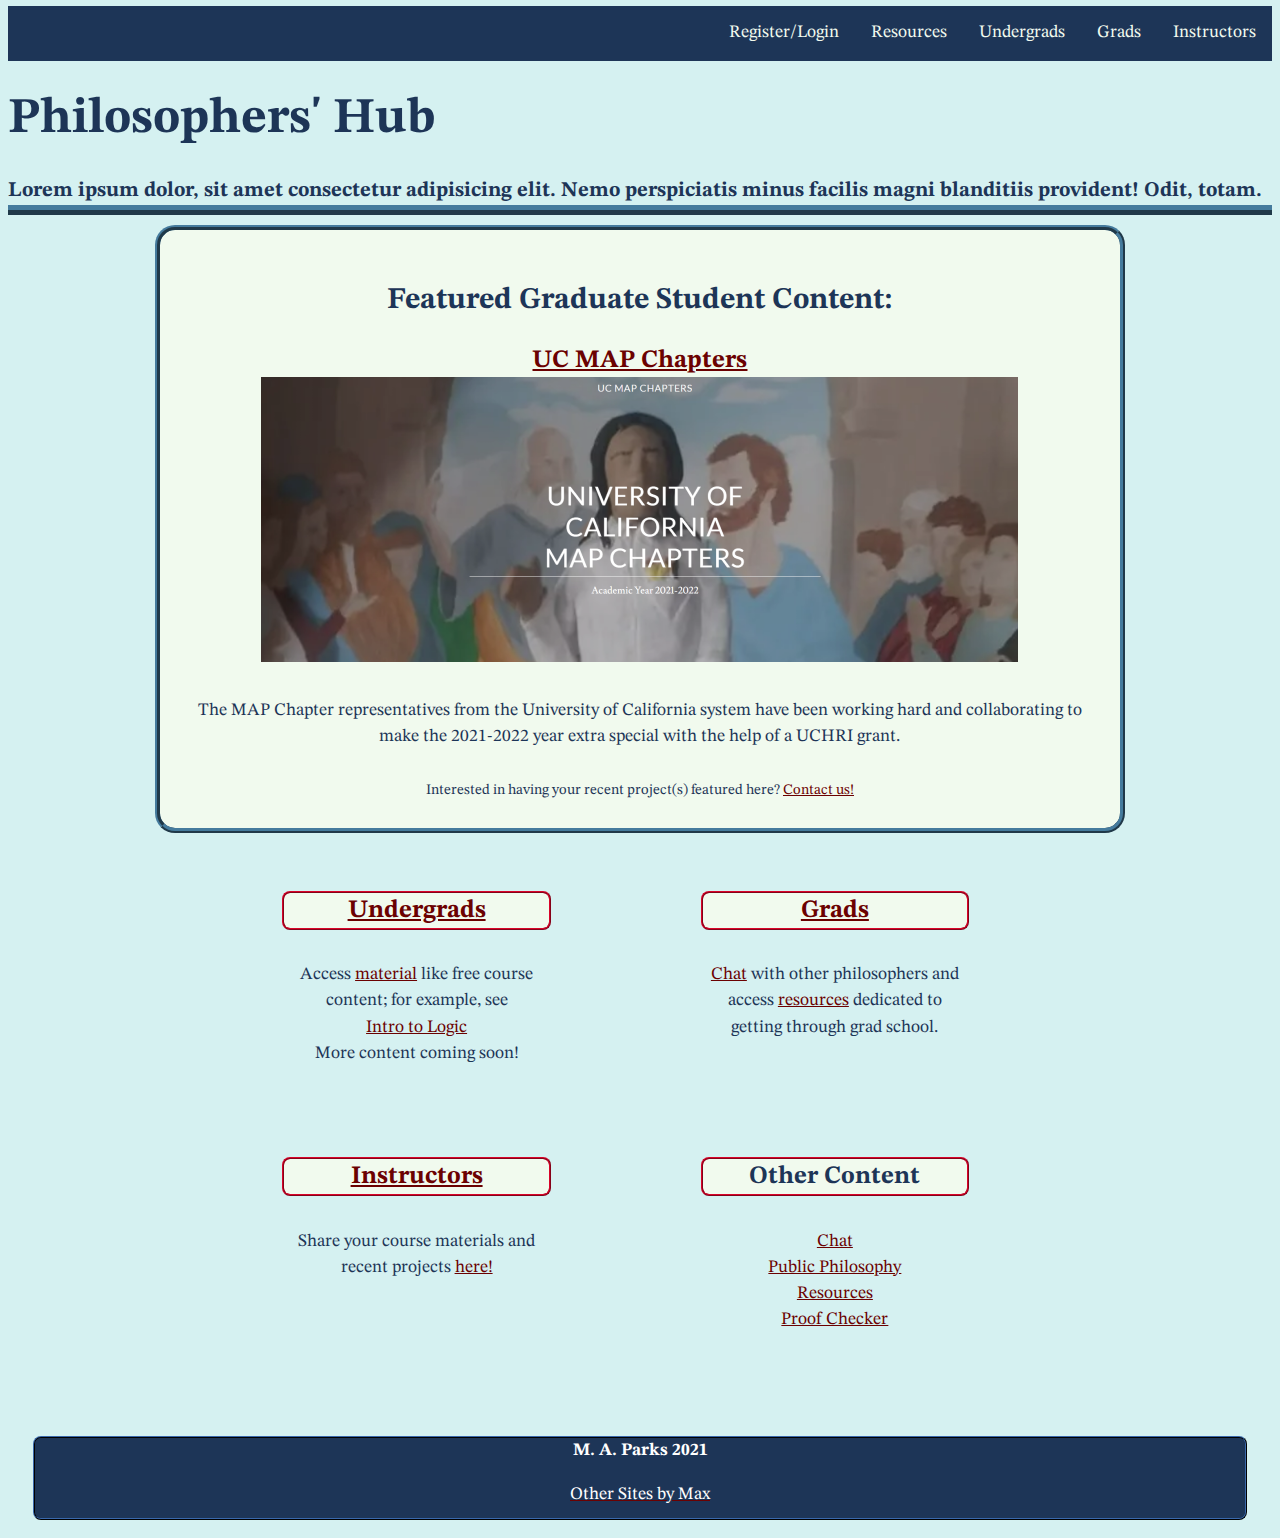
<file: index.html>
<!DOCTYPE html>
<html lang="en">

<head>
    <meta charset="UTF-8">
    <meta http-equiv="X-UA-Compatible" content="IE=edge">
    <meta name="viewport" content="width=device-width, initial-scale=1.0">
    <title>PhilosophersHub</title>
    <link rel="stylesheet" href="style.css" />
    <link rel="preconnect" href="https://fonts.googleapis.com">
<link rel="preconnect" href="https://fonts.gstatic.com" crossorigin>
<link href="https://fonts.googleapis.com/css2?family=STIX+Two+Text&display=swap" rel="stylesheet">
</head>

<body>
    <header>
      <ul>
        <li><a href="pageinstructors.html">Instructors</a></li>
        <li><a href="pagegrads.html">Grads</a></li>
        <li><a href="pageundergrads.html">Undergrads</a></li>
        <li><a href="pagefreeresources.html">Resources</a></li>
        <li><a href="registerlogin.html">Register/Login</a></li>
      </ul>
      <h1><strong>Philosophers' Hub</h1></strong><h4><small>Lorem ipsum dolor, sit amet consectetur adipisicing elit. Nemo perspiciatis minus facilis magni blanditiis provident! Odit, totam.</small> </h4>
    </header>

<main>

  <section id="featuredcontent"><h3>Featured Graduate Student Content:</h3>
    <a href="http://www.ucmapchapters.org"><h4 class="red">UC MAP Chapters</h4>
   <img src="ucmapchapters.png"></a><br>
   <br>The MAP Chapter representatives from the University of California system have been working hard and collaborating to make the 2021-2022 year extra special with the help of a UCHRI grant.<br><small><br>Interested in having your recent project(s) featured here? <a href= mailto: "maparks@ucdavis.edu">Contact us!</a></small>
</section>
        <!--original sign in code;
        <section >       <h4> <a href="">Sign in</a></h4><h5> to your profile for access to course material.</h5><br><br<h6>Not yet registered? <a href="">Click here.</a></h6>
</section> -->

    <section class="row justify-center" >
        <div class="card-column">
          <figure class="card code-card">
            <h4 class="card-header" id="undergrads"><a href="pageundergrads.html">Undergrads</a></h4>
            <div class="card-body">
              <p>Access <a href="pageundergrads.html">material</a> like free course content; for example, see<br> <a href="pageintrologic.html">Intro to Logic</a><br>More content coming soon!<br></p>
            </div>
          </figure>
        </div>

        <div class="card-column">
          <figure class="card code-card">
            <h4 class="card-header" id="grads"><a href="pagegrads.html">Grads</a></h4>
            <div class="card-body">
              <p><a href="pagechat.html">Chat</a> with other philosophers and access <a href="pagegrads.html">resources</a> dedicated to getting through grad school.</p>
            </div>
          </figure>
        </div>
  
        <div class="card-column">
          <figure class="card code-card">
            <h4 class="card-header" id="instructors"><a href="pageinstructors.html">Instructors</a></h4>
            <div class="card-body">
              <p>Share your course materials and recent projects <a href="pageinstructors.html">here!</a></p>
            </div>
          </figure>
        </div>

        <div class="card-column">
          <figure class="card code-card">
            <h4 class="card-header" id="other">Other Content</h4>
            <div class="card-body">
              <p>
                <a href="pagechat.html">Chat</a><br>
                <a href="pagepublicphilosopy.html">Public Philosophy</a><br>
                <a href="pagefreeresources.html">Resources</a><br>
                <a href="pageproofchecker.html">Proof Checker</a>
              </p>
            </div>
          </figure>
        </div>

</section>
<script src="script.js"></script>
    <footer><strong>M. A. Parks 2021 </strong><br><a href= "https://maxaeon.github.io/portfolio/"><p class="white">Other Sites by Max</p></a></footer>
    
</body>
</html>
</file>
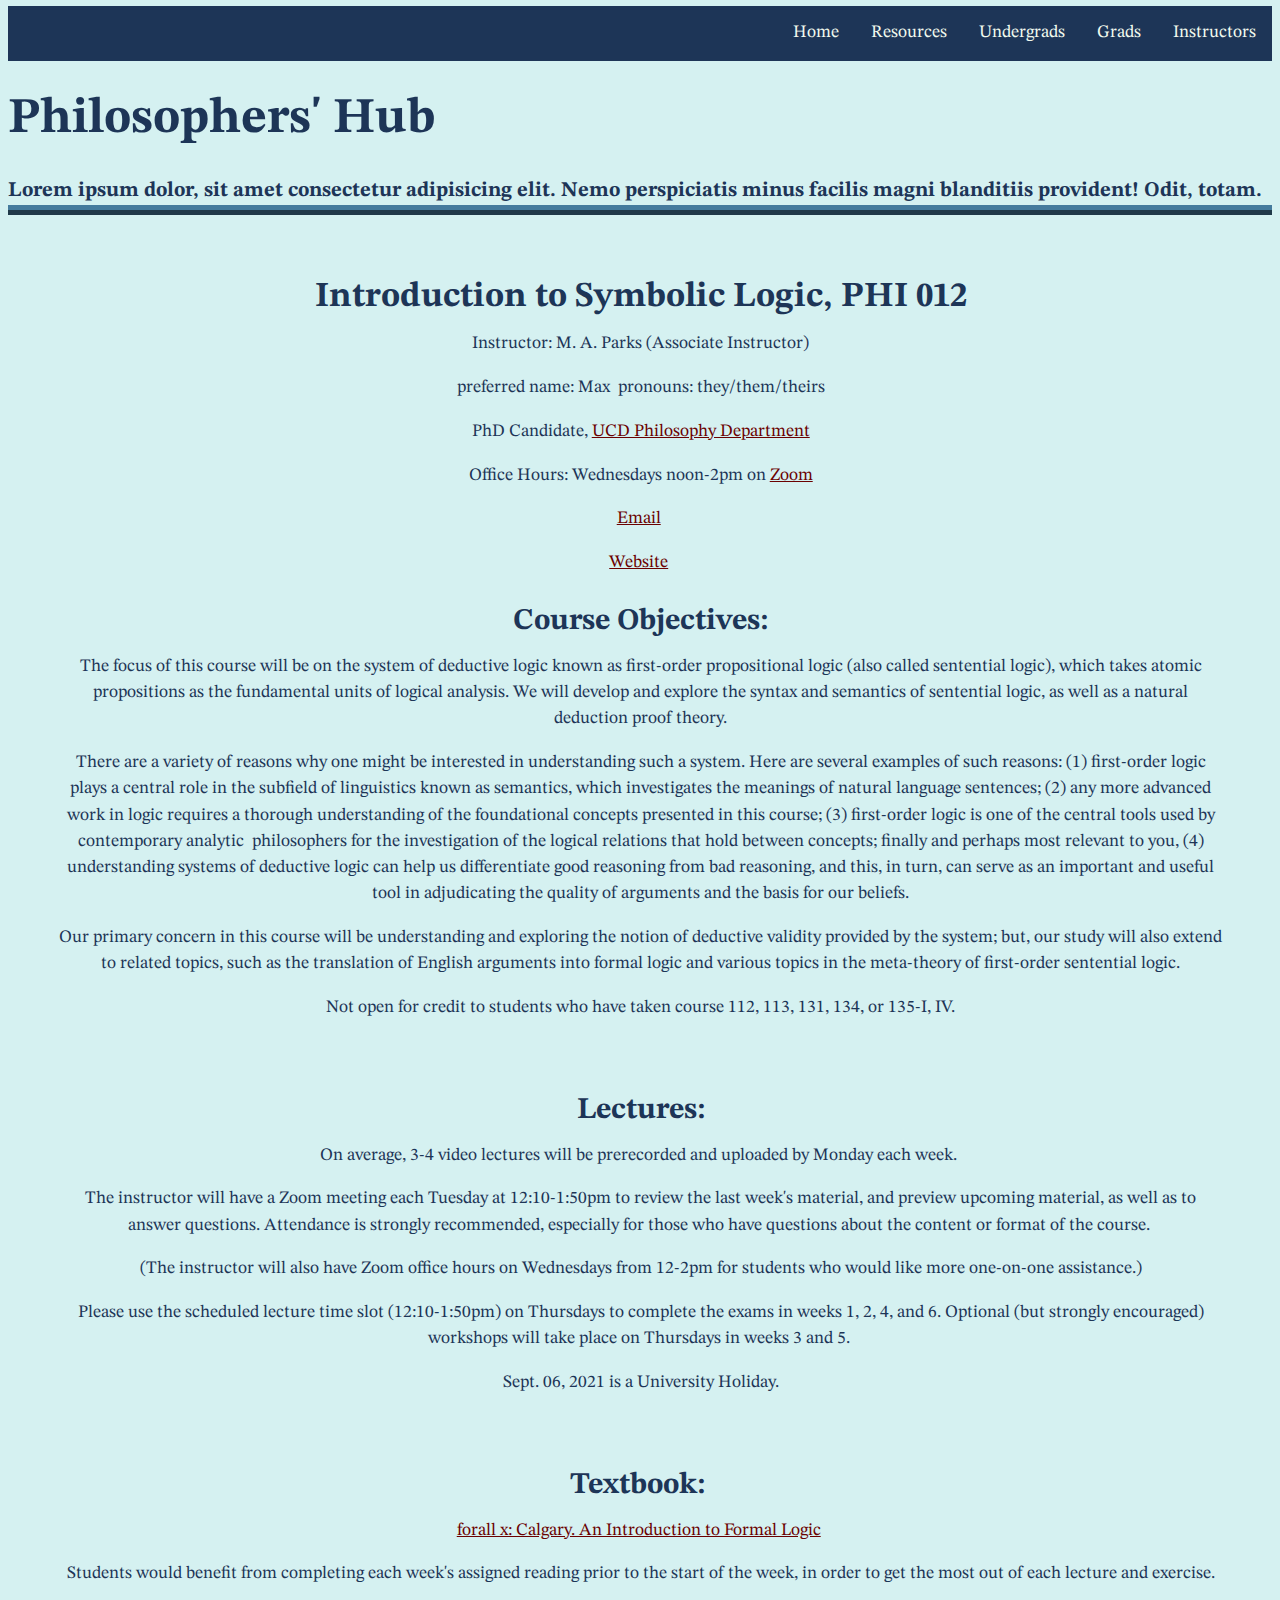
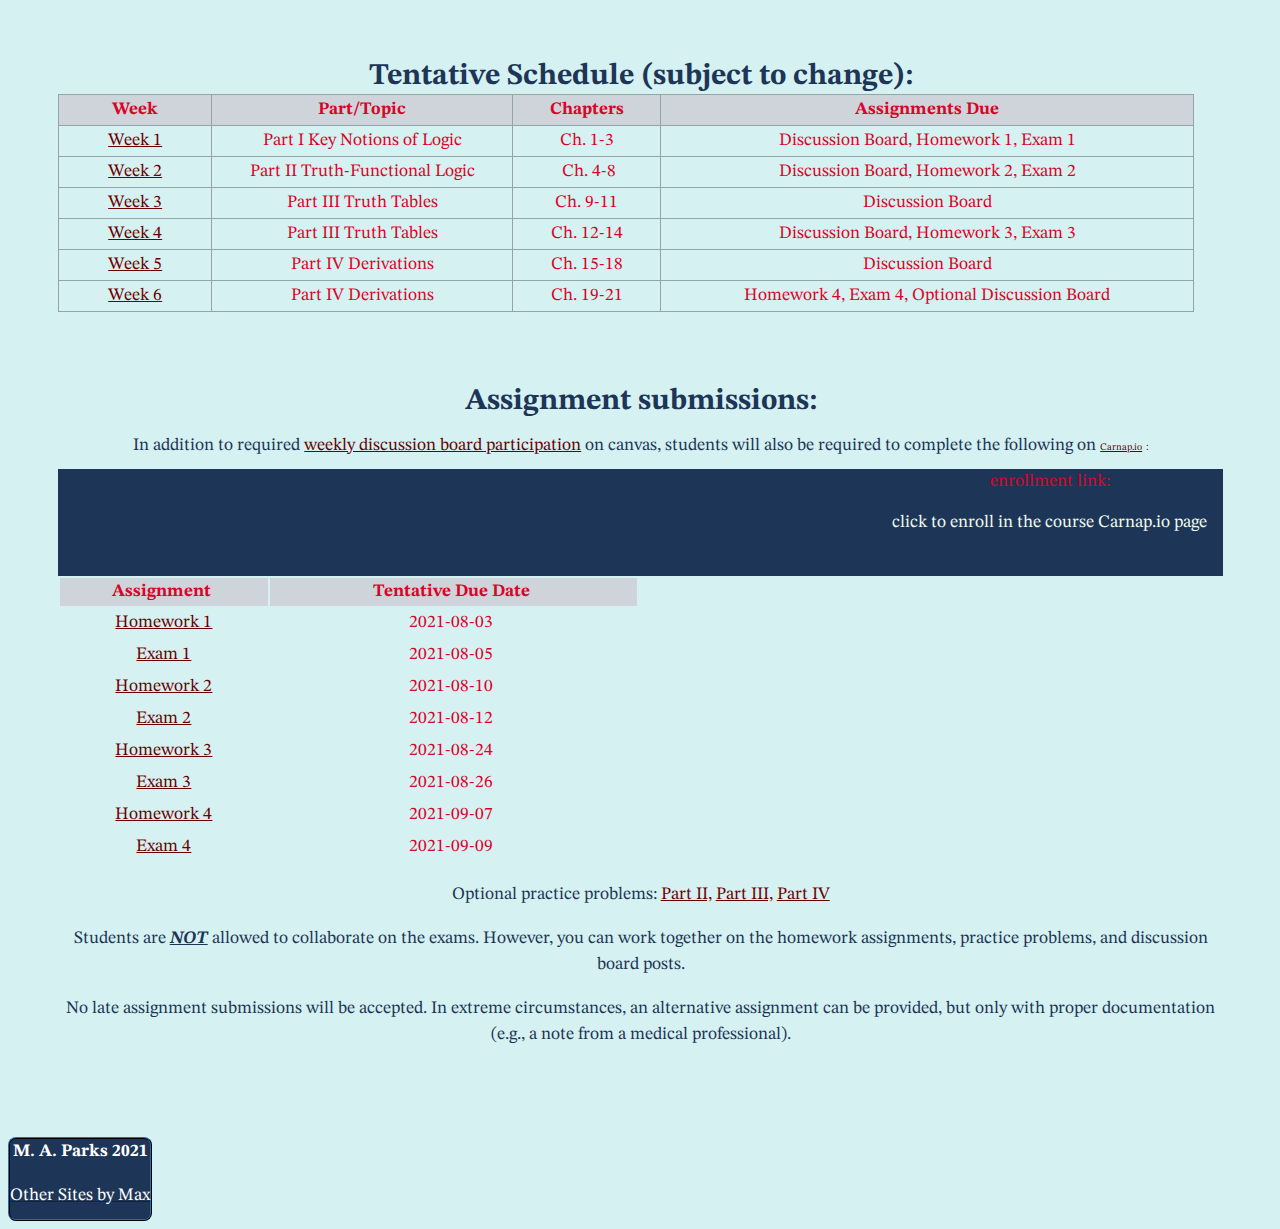
<file: intrologicsyllabus.html>
<!DOCTYPE html>

<html lang="en">

<head>
    <meta charset="UTF-8">
    <meta http-equiv="X-UA-Compatible" content="IE=edge">
    <meta name="viewport" content="width=device-width, initial-scale=1.0">
    <title>PhilosophersHub</title>
    <link rel="stylesheet" href="style.css" />
    <link rel="preconnect" href="https://fonts.googleapis.com">
<link rel="preconnect" href="https://fonts.gstatic.com" crossorigin>
<link href="https://fonts.googleapis.com/css2?family=STIX+Two+Text&display=swap" rel="stylesheet">
</head>

<body>
    <header>
      <ul>
        <li><a href="pageinstructors.html">Instructors</a></li>
        <li><a href="pagegrads.html">Grads</a></li>
        <li><a href="pageundergrads.html">Undergrads</a></li>
        <li><a href="pagefreeresources.html">Resources</a></li>
        <li><a href="https://maxaeon.github.io/philosophershub/">Home</a></li>
      </ul>
      <h1><strong>Philosophers' Hub</h1></strong><h4><small>Lorem ipsum dolor, sit amet consectetur adipisicing elit. Nemo perspiciatis minus facilis magni blanditiis provident! Odit, totam.</small> </h4>
    </header>

<main>

<section>

<h2 style="text-align: center;">Introduction to Symbolic Logic, PHI 012</h2>
<p style="text-align: center;">Instructor: M. A. Parks (Associate Instructor)</p>
<p style="text-align: center;">preferred name: Max&nbsp; pronouns: they/them/theirs</p>
<p style="text-align: center;">PhD Candidate, <a class="inline_disabled" href="https://philosophy.ucdavis.edu/" target="_blank" rel="noopener">UCD Philosophy Department</a>
</p>
<p style="text-align: center;">Office Hours: Wednesdays noon-2pm on <a class="inline_disabled" href="/courses/623393/external_tools/8022" target="_blank" rel="noopener">Zoom</a>
</p>
<p style="text-align: center;">
    <a class="inline_disabled" href="mailto:maparks@ucdavis.edu" target="_blank" rel="noopener">Email</a>&nbsp;
</p>
<p style="text-align: center;">
    <a class="inline_disabled" href="http://www.mxparksphilosophy.com/" target="_blank" rel="noopener">Website</a>&nbsp;
</p>
<h3>Course Objectives:</h3>
<p>
    <span>The focus of this course will be on the system of deductive logic known as first-order propositional logic (also called sentential logic), which takes atomic propositions as the fundamental units of logical analysis. We will develop and explore the syntax and semantics of sentential logic, as well as a natural deduction proof theory.</span>
</p>
<p>
    <span>There are a variety of reasons why one might be interested in understanding such a system. Here are several examples of such reasons: (1) first-order logic plays a central role in the subfield of linguistics known as semantics, which investigates the meanings of natural language sentences; (2) any more advanced work in logic requires a thorough understanding of the foundational concepts presented in this course; (3) first-order logic is one of the central tools used by contemporary analytic &nbsp;philosophers for the investigation of the logical relations that hold between concepts; finally and perhaps most relevant to you, (4) understanding systems of deductive logic can help us differentiate good reasoning from bad reasoning, and this, in turn, can serve as an important and useful tool in adjudicating the quality of arguments and the basis for our beliefs.</span>
</p>
<p>
    <span>Our primary concern in this course will be understanding and exploring the notion of deductive validity provided by the system; but, our study will also extend to related topics, such as the translation of English arguments into formal logic and various topics in the meta-theory of first-order sentential logic.</span>
</p>
<p>
    <span>Not open for credit to students who have taken course 112, 113, 131, 134, or 135-I, IV.</span>
</p>
<p>&nbsp;</p>
<h3>Lectures:</h3>
<p>On average, 3-4 video lectures will be prerecorded and uploaded by Monday each week.&nbsp;</p>
<p>The instructor will have a Zoom meeting each Tuesday at 12:10-1:50pm to review the last week's material, and preview upcoming material, as well as to answer questions. Attendance is strongly recommended, especially for those who have questions about the content or format of the course.&nbsp;</p>
<p>(The instructor will also have Zoom office hours on Wednesdays from 12-2pm for students who would like more one-on-one assistance.)</p>
<p>Please use the scheduled lecture time slot (12:10-1:50pm) on Thursdays to complete the exams in weeks 1, 2, 4, and 6. Optional (but strongly encouraged) workshops will take place on Thursdays in weeks 3 and 5.&nbsp;</p>
<p>Sept. 06, 2021 is a University Holiday.</p>
<p>&nbsp;</p>
<h3>Textbook:&nbsp;</h3>
<p>
    <a class="inline_disabled" href="https://forallx.openlogicproject.org/forallxyyc-f20.pdf" target="_blank" rel="noopener">forall x: Calgary. An Introduction to Formal Logic</a>&nbsp;
</p>
<p>Students would benefit from completing each week's assigned reading prior to the start of the week, in order to get the most out of each lecture and exercise.</p>
<p>&nbsp;</p>
<h3>Tentative Schedule (subject to change):</h3>
<table style="border-collapse: collapse; width: 97.479%; height: 196px; border-color: #95a5a6; border-style: solid;" border="1">
    <tbody>
        <tr style="height: 28px; background-color: #ced4d9;">
            <td style="width: 13.4404%; height: 28px; text-align: center;"><strong>Week</strong></td>
            <td style="width: 26.4618%; height: 28px; text-align: center;"><strong>Part/Topic</strong></td>
            <td style="width: 13.0611%; height: 28px; text-align: center;"><strong>Chapters</strong></td>
            <td style="width: 46.8202%; height: 28px; text-align: center;"><strong>Assignments Due</strong></td>
        </tr>
        <tr style="height: 28px;">
            <td style="width: 13.4404%; height: 28px;">
                <a class="inline_disabled" href="/courses/623393/pages/week-1-key-notions-of-logic" target="_blank" rel="noopener">Week 1</a>
            </td>
            <td style="width: 26.4618%; height: 28px;">Part I Key Notions of Logic</td>
            <td style="width: 13.0611%; height: 28px;">Ch. 1-3</td>
            <td style="width: 46.8202%; height: 28px;">Discussion Board, Homework 1, Exam 1</td>
        </tr>
        <tr style="height: 28px;">
            <td style="width: 13.4404%; height: 28px;">
                <a class="inline_disabled" href="/courses/623393/pages/week-2-truth-functional-logic" target="_blank" rel="noopener">Week 2</a>
            </td>
            <td style="width: 26.4618%; height: 28px;">Part II Truth-Functional Logic</td>
            <td style="width: 13.0611%; height: 28px;">&nbsp;Ch. 4-8</td>
            <td style="width: 46.8202%; height: 28px;">Discussion Board, Homework 2, Exam 2</td>
        </tr>
        <tr style="height: 28px;">
            <td style="width: 13.4404%; height: 28px;">
                <a class="inline_disabled" href="/courses/623393/pages/week-3-truth-tables" target="_blank" rel="noopener">Week 3</a>
            </td>
            <td style="width: 26.4618%; height: 28px;">Part III Truth Tables</td>
            <td style="width: 13.0611%; height: 28px;">Ch. 9-11</td>
            <td style="width: 46.8202%; height: 28px;">Discussion Board</td>
        </tr>
        <tr style="height: 28px;">
            <td style="width: 13.4404%; height: 28px;">
                <a class="inline_disabled" href="/courses/623393/pages/week-4-truth-tables" target="_blank" rel="noopener">Week 4</a>
            </td>
            <td style="width: 26.4618%; height: 28px;">Part III Truth Tables</td>
            <td style="width: 13.0611%; height: 28px;">Ch. 12-14</td>
            <td style="width: 46.8202%; height: 28px;">Discussion Board, Homework 3, Exam 3</td>
        </tr>
        <tr style="height: 28px;">
            <td style="width: 13.4404%; height: 28px;">
                <a class="inline_disabled" href="/courses/623393/pages/week-5-derivations" target="_blank" rel="noopener">Week 5</a>
            </td>
            <td style="width: 26.4618%; height: 28px;">Part IV Derivations</td>
            <td style="width: 13.0611%; height: 28px;">Ch. 15-18</td>
            <td style="width: 46.8202%; height: 28px;">Discussion Board</td>
        </tr>
        <tr style="height: 28px;">
            <td style="width: 13.4404%; height: 28px;">
                <a class="inline_disabled" href="/courses/623393/pages/week-6-derivations" target="_blank" rel="noopener">Week 6</a>
            </td>
            <td style="width: 26.4618%; height: 28px;">Part IV Derivations</td>
            <td style="width: 13.0611%; height: 28px;">Ch. 19-21</td>
            <td style="width: 46.8202%; height: 28px;">Homework 4, Exam 4, Optional Discussion Board</td>
        </tr>
    </tbody>
</table>
<p>&nbsp;</p>
<h3>Assignment submissions:</h3>
<p>In addition to required <a class="inline_disabled" href="/courses/623393/discussion_topics" target="_blank" rel="noopener">weekly discussion board participation</a> on canvas, students will also be required to complete the following on <a class="inline_disabled" style="font-family: inherit; font-size: 1rem;" href="http://www.carnap.io/" target="_blank" rel="noopener">Carnap.io</a>
    <span style="color: var(--ic-brand-font-color-dark); font-family: inherit; font-size: 1rem;">:</span>
</p>
<div class="card-header">
    <ul class="nav nav-tabs card-header-tabs" role="tablist">
        <li class="nav-item">enrollment link: <a class="inline_disabled" href="https://carnap.io/enroll/Intro%20to%20Symbolic%20Logic%20SSII%202021" target="_blank" rel="noopener">click to enroll in the course Carnap.io page</a>&nbsp;&nbsp;</li>
    </ul>
</div>
<div class="card-body">
    <div class="tab-content">
        <div id="course-1" class="tab-pane active" role="tabpanel">
            <div class="scrollbox">
                <table class="assignment table table-striped" style="width: 49.868%; height: 250px;">
                    <thead>
                        <tr style="height: 26px; background-color: #ced4d9;">
                            <td style="width: 35.9984%; height: 26px; text-align: center;"><strong>Assignment&nbsp;<i class="fa fa-sort" aria-hidden="true"></i></strong></td>
                            <td style="width: 63.8604%; height: 26px; text-align: center;"><strong>Tentative Due Date&nbsp;<i class="fa fa-sort" aria-hidden="true"></i></strong></td>
                        </tr>
                    </thead>
                    <tbody>
                        <tr style="height: 28px;">
                            <td style="width: 35.9984%; height: 28px;">
                                <a href="https://carnap.io/assignments/Intro%20to%20Symbolic%20Logic%20SSII%202021/Homework%201">Homework 1</a>
                            </td>
                            <td style="width: 63.8604%; height: 28px;">2021-08-03&nbsp;</td>
                        </tr>
                        <tr style="height: 28px;">
                            <td style="width: 35.9984%; height: 28px;">
                                <a href="https://carnap.io/assignments/Intro%20to%20Symbolic%20Logic%20SSII%202021/Exam%201">Exam 1</a>
                            </td>
                            <td style="width: 63.8604%; height: 28px;">2021-08-05&nbsp;</td>
                        </tr>
                        <tr style="height: 28px;">
                            <td style="width: 35.9984%; height: 28px;">
                                <a href="https://carnap.io/assignments/Intro%20to%20Symbolic%20Logic%20SSII%202021/Homework%202">Homework 2</a>
                            </td>
                            <td style="width: 63.8604%; height: 28px;">2021-08-10&nbsp;</td>
                        </tr>
                        <tr style="height: 28px;">
                            <td style="width: 35.9984%; height: 28px;">
                                <a href="https://carnap.io/assignments/Intro%20to%20Symbolic%20Logic%20SSII%202021/Exam%202">Exam 2</a>
                            </td>
                            <td style="width: 63.8604%; height: 28px;">2021-08-12&nbsp;</td>
                        </tr>
                        <tr style="height: 28px;">
                            <td style="width: 35.9984%; height: 28px;">
                                <a href="https://carnap.io/assignments/Intro%20to%20Symbolic%20Logic%20SSII%202021/Homework%203">Homework 3</a>
                            </td>
                            <td style="width: 63.8604%; height: 28px;">2021-08-24&nbsp;</td>
                        </tr>
                        <tr style="height: 28px;">
                            <td style="width: 35.9984%; height: 28px;">
                                <a href="https://carnap.io/assignments/Intro%20to%20Symbolic%20Logic%20SSII%202021/Exam%203">Exam 3</a>
                            </td>
                            <td style="width: 63.8604%; height: 28px;">2021-08-26&nbsp;</td>
                        </tr>
                        <tr style="height: 28px;">
                            <td style="width: 35.9984%; height: 28px;">
                                <a href="https://carnap.io/assignments/Intro%20to%20Symbolic%20Logic%20SSII%202021/Homework%204">Homework 4</a>
                            </td>
                            <td style="width: 63.8604%; height: 28px;">2021-09-07&nbsp;</td>
                        </tr>
                        <tr style="height: 28px;">
                            <td style="width: 35.9984%; height: 28px;">
                                <a href="https://carnap.io/assignments/Intro%20to%20Symbolic%20Logic%20SSII%202021/Exam%204">Exam 4</a>
                            </td>
                            <td style="width: 63.8604%; height: 28px;">2021-09-09&nbsp;</td>
                        </tr>
                    </tbody>
                </table>
                <p>Optional practice problems: <a class="inline_disabled" href="https://carnap.io/shared/maparks@ucdavis.edu/Practice%20Problems%20II.md" target="_blank" rel="noopener">Part II,</a>
                    <a class="inline_disabled" href="https://carnap.io/shared/maparks@ucdavis.edu/Practice%20Problems%20III.md" target="_blank" rel="noopener">Part III,</a>
                    <a class="inline_disabled" href="https://carnap.io/shared/maparks@ucdavis.edu/Practice%20Problems%20IV.md" target="_blank" rel="noopener">Part IV</a>
                </p>
                <p>Students are <em><strong>
                            <span style="text-decoration: underline;">NOT</span>
                        </strong></em> allowed to collaborate on the exams. However, you can work together on the homework assignments, practice problems, and discussion board posts.</p>
                <p>No late assignment submissions will be accepted. In extreme circumstances, an alternative assignment can be provided, but only with proper documentation (e.g., a note from a medical professional).</p>
                <p>&nbsp;</p>
            </div>
        </div>
    </div>
</div>

</main>
</section>

<footer><strong>M. A. Parks 2021 </strong><br><a href= "https://maxaeon.github.io/portfolio/"><p class="white">Other Sites by Max</p></a></footer>


</body>
</html>
</file>
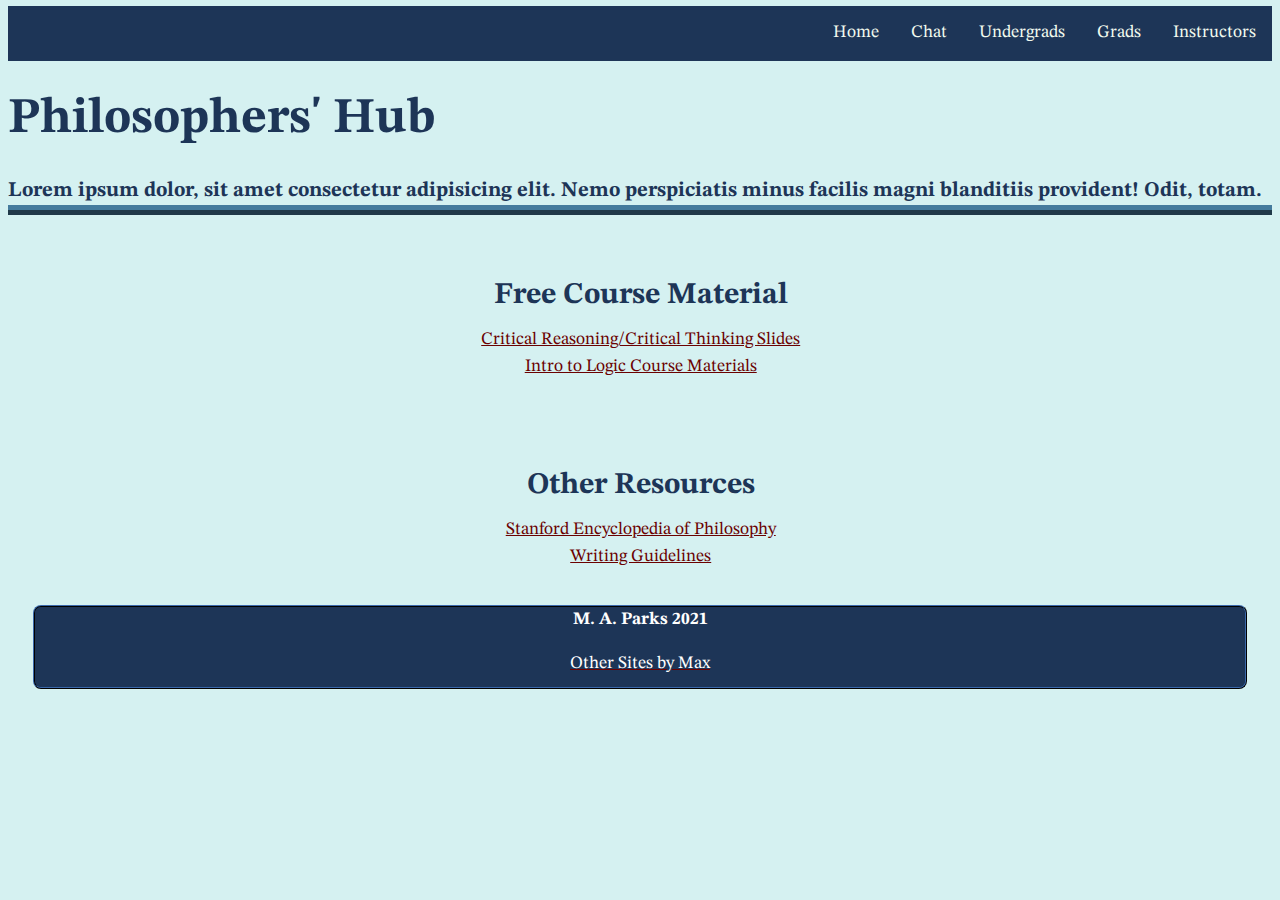
<file: pagefreeresources.html>
<!DOCTYPE html>
<html lang="en">

<head>
    <meta charset="UTF-8">
    <meta http-equiv="X-UA-Compatible" content="IE=edge">
    <meta name="viewport" content="width=device-width, initial-scale=1.0">
    <title>PhilosophersHub</title>
    <link rel="stylesheet" href="style.css" />
    <link rel="preconnect" href="https://fonts.googleapis.com">
<link rel="preconnect" href="https://fonts.gstatic.com" crossorigin>
<link href="https://fonts.googleapis.com/css2?family=STIX+Two+Text&display=swap" rel="stylesheet">
</head>

<body>
    <header>
      <ul>
        <li><a href="pageinstructors.html">Instructors</a></li>
        <li><a href="pagegrads.html">Grads</a></li>
        <li><a href="pageundergrads.html">Undergrads</a></li>
        <li><a href="pagechat.html">Chat</a></li>
        <li><a href="https://maxaeon.github.io/philosophershub/">Home</a></li>
      </ul>
      <h1><strong>Philosophers' Hub</h1></strong><h4><small>Lorem ipsum dolor, sit amet consectetur adipisicing elit. Nemo perspiciatis minus facilis magni blanditiis provident! Odit, totam.</small> </h4>
    </header>

<main>
  <section><h3>Free Course Material</h3><p><a href="critreason.pdf">Critical Reasoning/Critical Thinking Slides</a>
        <br><a href="pageintrologic.html">Intro to Logic Course Materials</a>
  </p></section>

  <section><h3>Other Resources</h3><p>
    <a href="http://www.sep.org">Stanford Encyclopedia of Philosophy</a>

  <br><a href="https://www.jimpryor.net/teaching/guidelines/writing.html">Writing Guidelines</a>

</p></section>

      <footer><strong>M. A. Parks 2021 </strong><br><a href= "https://maxaeon.github.io/portfolio/"><p class="white">Other Sites by Max</p></a></footer>

    
</body>
</html>
</file>
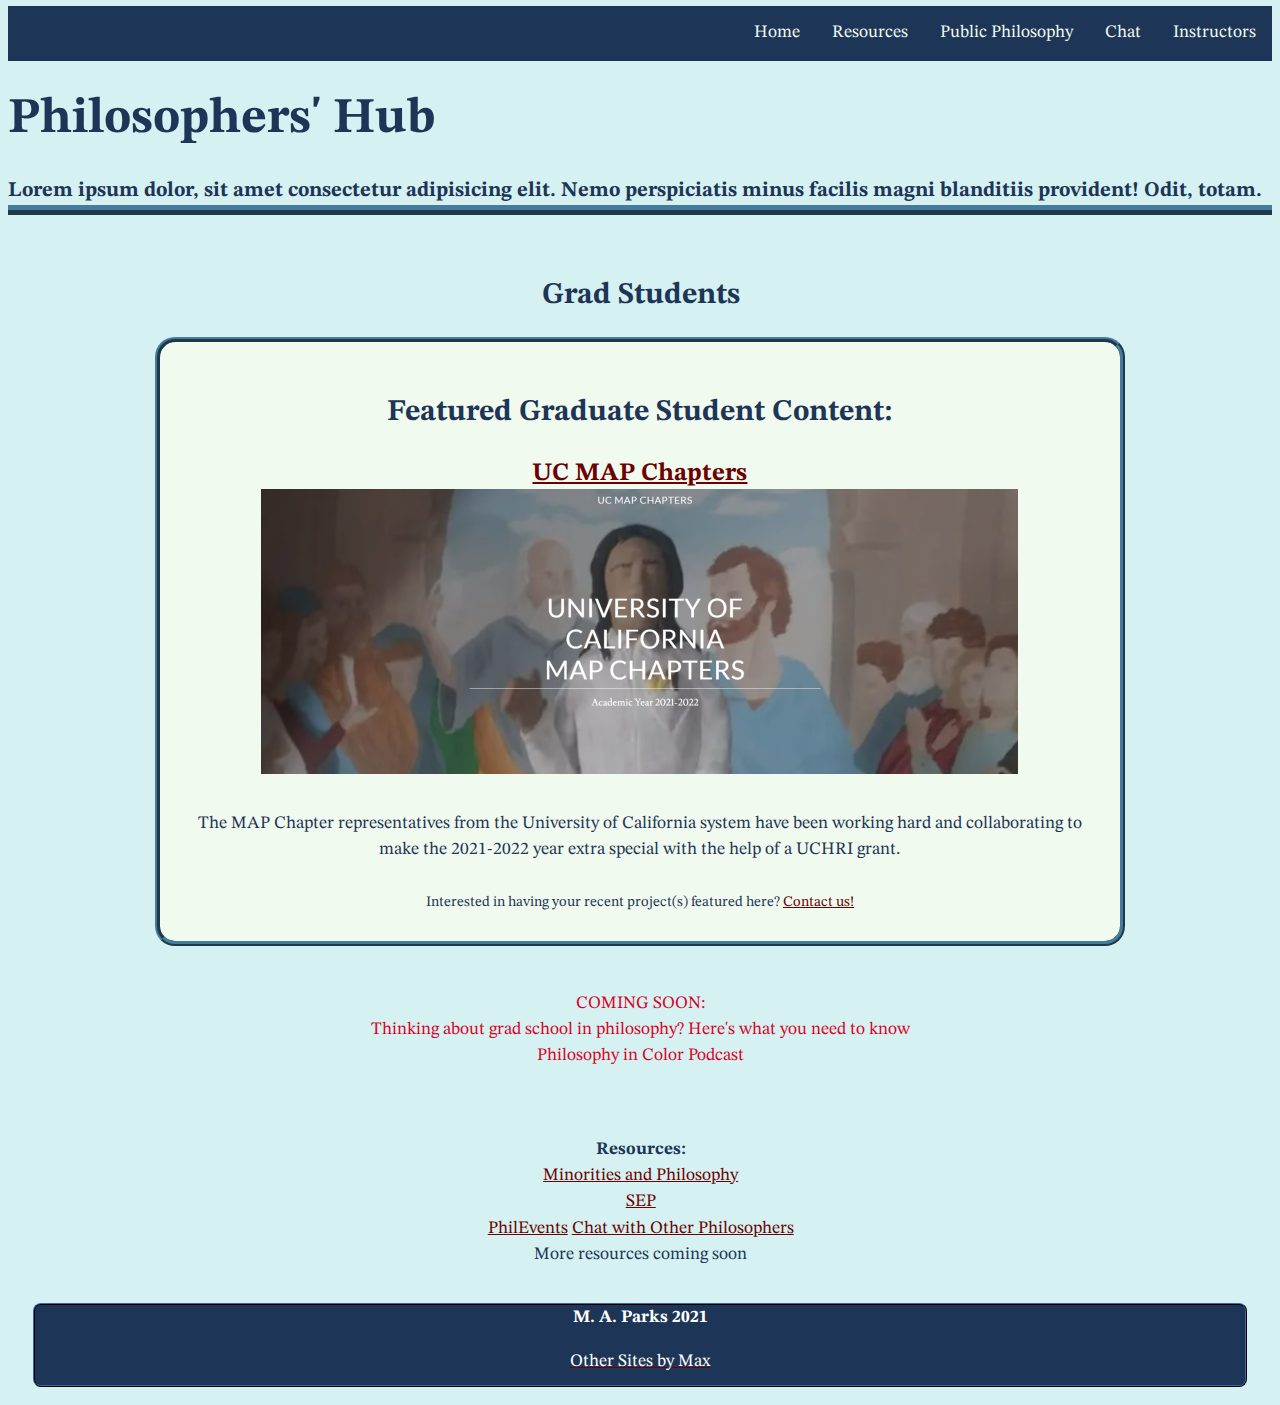
<file: pagegrads.html>
<!DOCTYPE html>
<html lang="en">

<head>
    <meta charset="UTF-8">
    <meta http-equiv="X-UA-Compatible" content="IE=edge">
    <meta name="viewport" content="width=device-width, initial-scale=1.0">
    <title>PhilosophersHub</title>
    <link rel="stylesheet" href="style.css" />
    <link rel="preconnect" href="https://fonts.googleapis.com">
<link rel="preconnect" href="https://fonts.gstatic.com" crossorigin>
<link href="https://fonts.googleapis.com/css2?family=STIX+Two+Text&display=swap" rel="stylesheet">
</head>

<body>
    <header>
      <ul>
        <li><a href="pageinstructors.html">Instructors</a></li>
        <li><a href="pagechat.html">Chat</a></li>
        <li><a href="pagepublicphilosopy.html">Public Philosophy</a></li>
        <li><a href="pagefreeresources.html">Resources</a></li>
        <li><a href="https://maxaeon.github.io/philosophershub/">Home</a></li>
      </ul>
      <h1><strong>Philosophers' Hub</h1></strong><h4><small>Lorem ipsum dolor, sit amet consectetur adipisicing elit. Nemo perspiciatis minus facilis magni blanditiis provident! Odit, totam.</small> </h4>
    </header>
<main>

  <section><h3>Grad Students</h3></section>

    <section id="featuredcontent"><h3>Featured Graduate Student Content:</h3>
      <a href="http://www.ucmapchapters.org"><h4 class="red">UC MAP Chapters</h4>
     <img src="ucmapchapters.png"></a><br>
     <br>The MAP Chapter representatives from the University of California system have been working hard and collaborating to make the 2021-2022 year extra special with the help of a UCHRI grant.<br><small><br>Interested in having your recent project(s) featured here? <a href= mailto: "maparks@ucdavis.edu">Contact us!</a></small>
</section>

<section>COMING SOON: <br>Thinking about grad school in philosophy? Here's what you need to know<br>Philosophy in Color Podcast</section>

  <section><p><strong>Resources:</strong><br>
    <a href="http://www.mapforthegap.com/">Minorities and Philosophy</a><br>
  <a href="https://plato.stanford.edu/">SEP</a><br>
  <a href="http://www.philevents.org">PhilEvents</a>
  <a href="pagechat.html">Chat with Other Philosophers</a><br>
  More resources coming soon
</p></section>

      <footer><strong>M. A. Parks 2021 </strong><br><a href= "https://maxaeon.github.io/portfolio/"><p class="white">Other Sites by Max</p></a></footer>

    
</body>
</html>
</file>
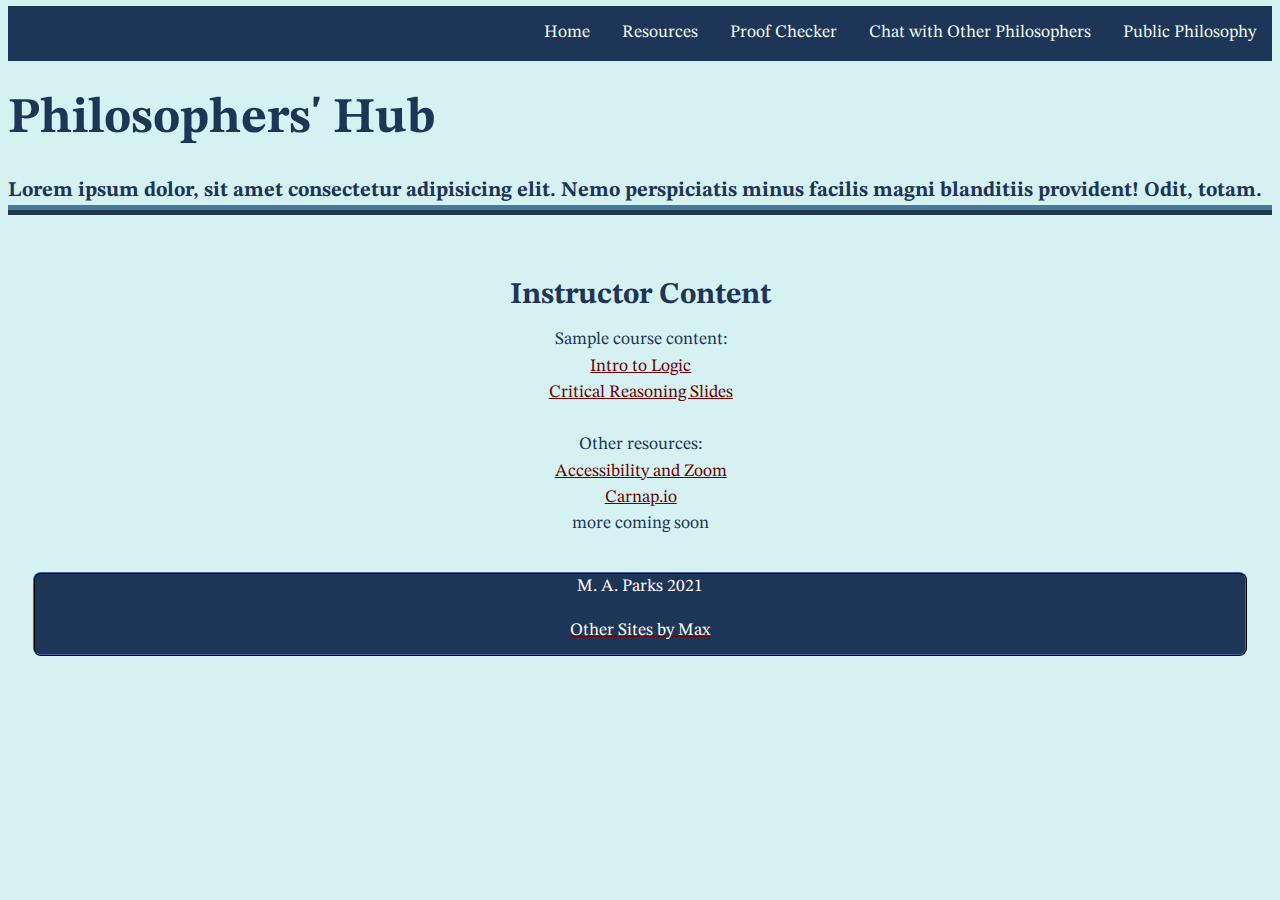
<file: pageinstructors.html>
<!DOCTYPE html>
<html lang="en">

<head>
    <meta charset="UTF-8">
    <meta http-equiv="X-UA-Compatible" content="IE=edge">
    <meta name="viewport" content="width=device-width, initial-scale=1.0">
    <title>PhilosophersHub</title>
    <link rel="stylesheet" href="style.css" />
    <link rel="preconnect" href="https://fonts.googleapis.com">
<link rel="preconnect" href="https://fonts.gstatic.com" crossorigin>
<link href="https://fonts.googleapis.com/css2?family=STIX+Two+Text&display=swap" rel="stylesheet">
</head>
<body>
<header>
  <ul>
    <li><a href="pagepublicphilosopy.html">Public Philosophy</a></li>
    <li><a href="pagechat.html">Chat with Other Philosophers</a>
    <li><a href="pageproofchecker.html">Proof Checker</a>
    <li><a href="pagefreeresources.html">Resources</a></li>
    <li><a href="https://maxaeon.github.io/philosophershub/">Home</a></li>
  </ul>
  <h1><strong>Philosophers' Hub</h1></strong><h4><small>Lorem ipsum dolor, sit amet consectetur adipisicing elit. Nemo perspiciatis minus facilis magni blanditiis provident! Odit, totam.</small> </h4>
</header>
<main>

  <section><h3>Instructor Content</h3><p>Sample course content: <br><a href="pageintrologic.html">Intro to Logic</a><br><a href="critreason.pdf">Critical Reasoning Slides</a><br><br>Other resources: <br><a href="disabilitiesandzoom.pdf">Accessibility and Zoom</a><br><a href="http://www.carnap.io">Carnap.io</a><br>more coming soon</p></section>


  <footer>M. A. Parks 2021<br><a href= "https://maxaeon.github.io/portfolio/"><p class="white">Other Sites by Max</p></a></footer>

  </body>  
</html>
</file>
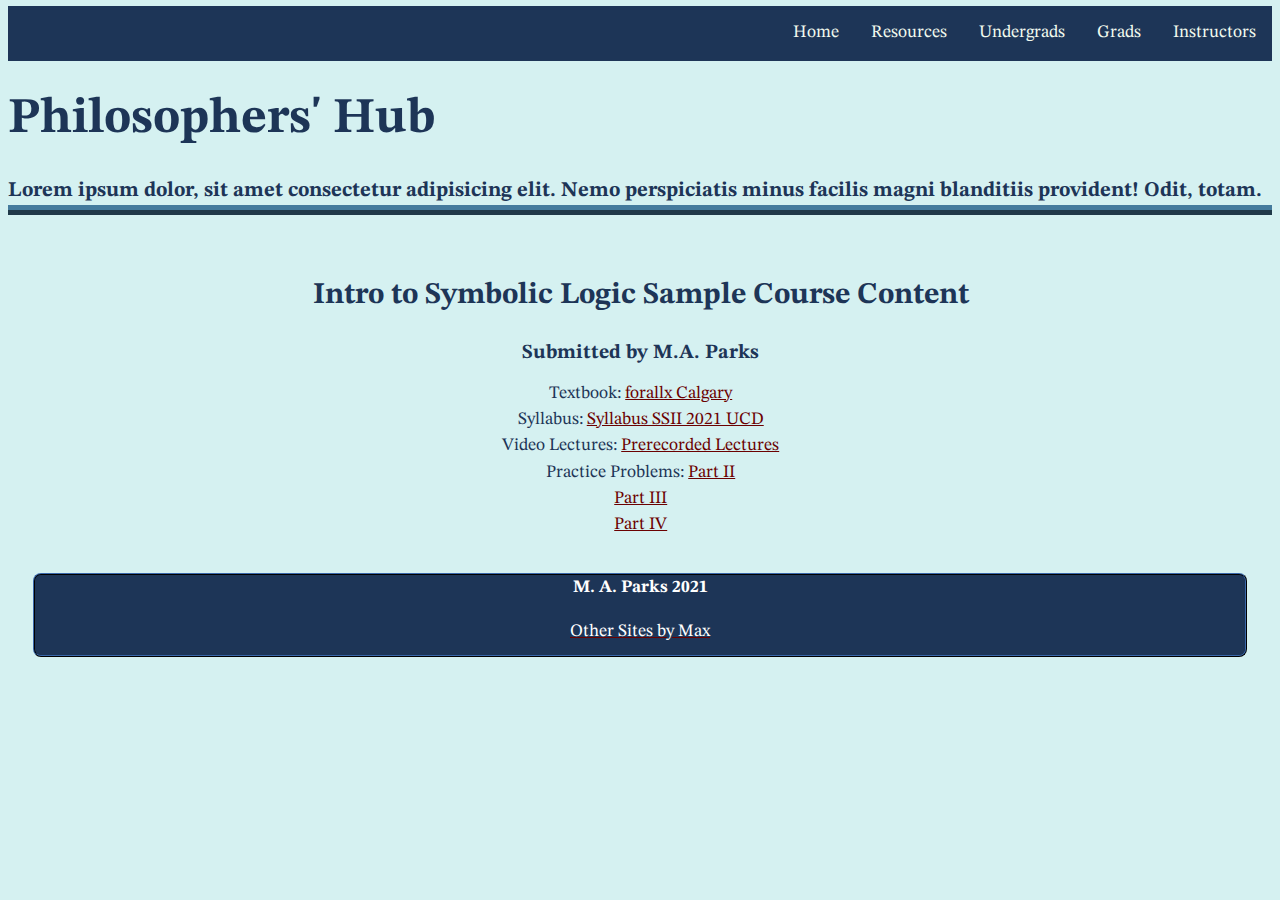
<file: pageintrologic.html>
<!DOCTYPE html>
<html lang="en">

<head>
    <meta charset="UTF-8">
    <meta http-equiv="X-UA-Compatible" content="IE=edge">
    <meta name="viewport" content="width=device-width, initial-scale=1.0">
    <title>PhilosophersHub</title>
    <link rel="stylesheet" href="style.css" />
    <link rel="preconnect" href="https://fonts.googleapis.com">
<link rel="preconnect" href="https://fonts.gstatic.com" crossorigin>
<link href="https://fonts.googleapis.com/css2?family=STIX+Two+Text&display=swap" rel="stylesheet">
</head>

<body>
    <header>
      <ul>
        <li><a href="pageinstructors.html">Instructors</a></li>
        <li><a href="pagegrads.html">Grads</a></li>
        <li><a href="pageundergrads.html">Undergrads</a></li>
        <li><a href="pagefreeresources.html">Resources</a></li>
        <li><a href="https://maxaeon.github.io/philosophershub/">Home</a></li>
      </ul>
      <h1><strong>Philosophers' Hub</h1></strong><h4><small>Lorem ipsum dolor, sit amet consectetur adipisicing elit. Nemo perspiciatis minus facilis magni blanditiis provident! Odit, totam.</small> </h4>
    </header>

<main>

  <section><h3>Intro to Symbolic Logic Sample Course Content</h3><h5>Submitted by M.A. Parks</h5>
    <p>Textbook: <a href="https://forallx.openlogicproject.org/forallxyyc-f20.pdf">forallx Calgary</a>
      <br>Syllabus: <a href="intrologicsyllabus.html">Syllabus SSII 2021 UCD</a>
      <br>Video Lectures: <a href="https://www.youtube.com/playlist?list=PLd18yyqD09X1w0lN7IWf3K0XSbPXyVEqC">Prerecorded Lectures</a>
      <br>Practice Problems: <a href="https://carnap.io/shared/maparks@ucdavis.edu/Practice%20Problems%20II.md">Part II</a>
      <br><a href="https://carnap.io/shared/maparks@ucdavis.edu/Practice%20Problems%20III.md">Part III</a>
      <br><a href="https://carnap.io/shared/maparks@ucdavis.edu/Practice%20Problems%20IV.md">Part IV</a>

  </p></section>

      <footer><strong>M. A. Parks 2021 </strong><br><a href= "https://maxaeon.github.io/portfolio/"><p class="white">Other Sites by Max</p></a></footer>

    
</body>
</html>
</file>
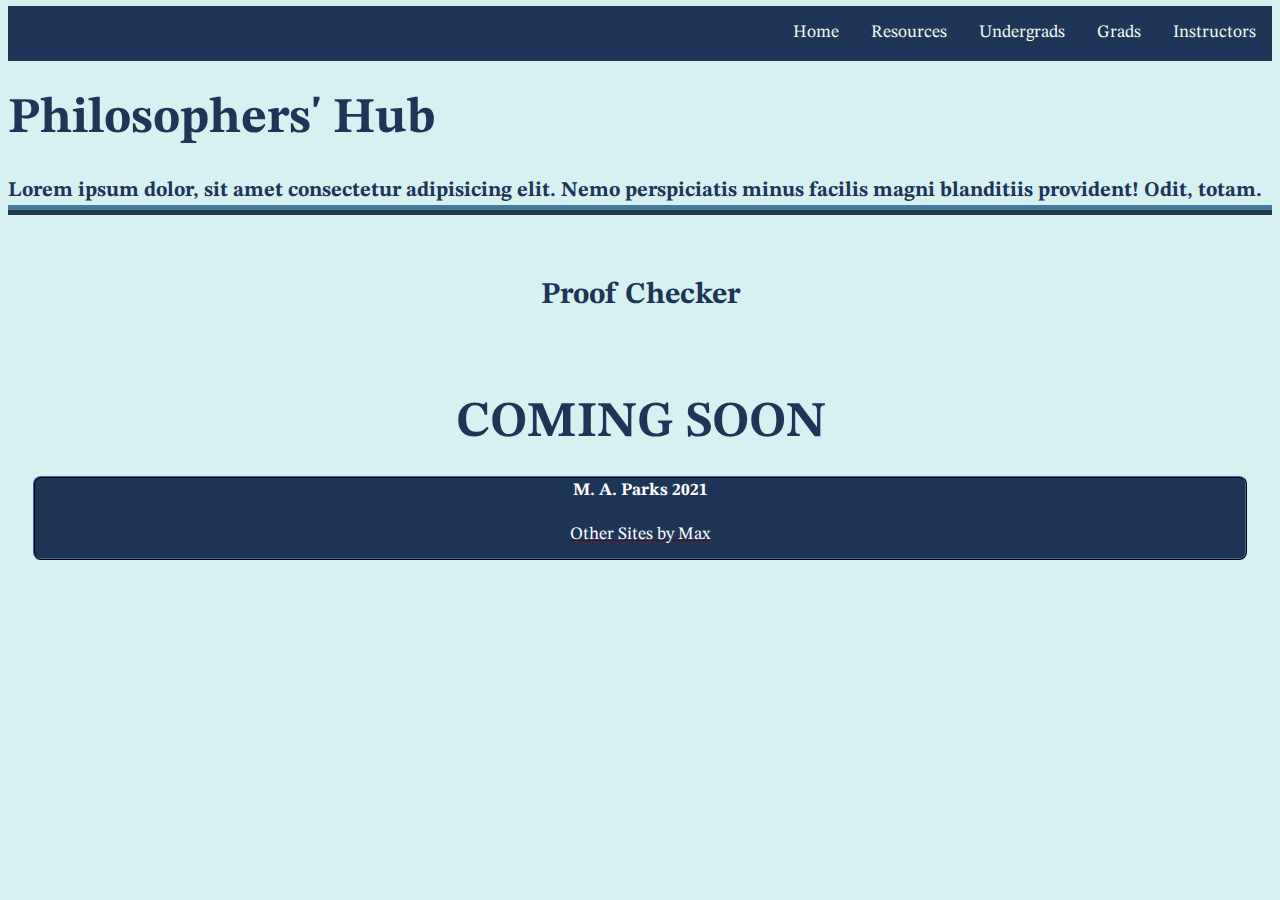
<file: pageproofchecker.html>
<!DOCTYPE html>
<html lang="en">

<head>
    <meta charset="UTF-8">
    <meta http-equiv="X-UA-Compatible" content="IE=edge">
    <meta name="viewport" content="width=device-width, initial-scale=1.0">
    <title>PhilosophersHub</title>
    <link rel="stylesheet" href="style.css" />
    <link rel="preconnect" href="https://fonts.googleapis.com">
<link rel="preconnect" href="https://fonts.gstatic.com" crossorigin>
<link href="https://fonts.googleapis.com/css2?family=STIX+Two+Text&display=swap" rel="stylesheet">
</head>

<body>
    <header>
      <ul>
        <li><a href="pageinstructors.html">Instructors</a></li>
        <li><a href="pagegrads.html">Grads</a></li>
        <li><a href="pageundergrads.html">Undergrads</a></li>
        <li><a href="pagefreeresources.html">Resources</a></li>
        <li><a href="https://maxaeon.github.io/philosophershub/">Home</a></li>
      </ul>
      <h1><strong>Philosophers' Hub</h1></strong><h4><small>Lorem ipsum dolor, sit amet consectetur adipisicing elit. Nemo perspiciatis minus facilis magni blanditiis provident! Odit, totam.</small> </h4>
    </header>

<main>

  <section><h3>Proof Checker</h3><br><br><h1>COMING SOON</h1></section>

      <footer><strong>M. A. Parks 2021 </strong><br><a href= "https://maxaeon.github.io/portfolio/"><p class="white">Other Sites by Max</p></a></footer>

    
</body>
</html>
</file>
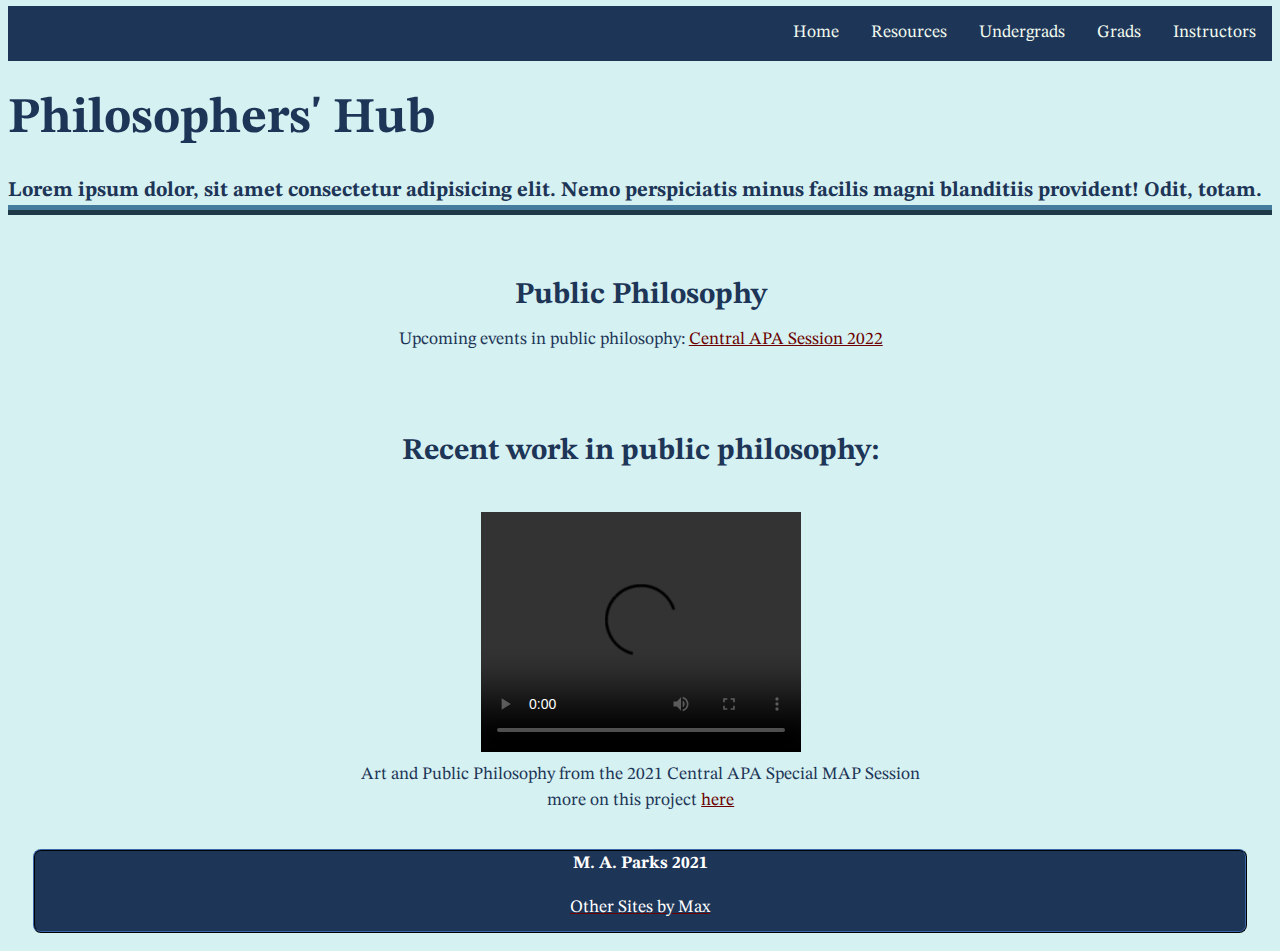
<file: pagepublicphilosopy.html>
<!DOCTYPE html>
<html lang="en">

<head>
    <meta charset="UTF-8">
    <meta http-equiv="X-UA-Compatible" content="IE=edge">
    <meta name="viewport" content="width=device-width, initial-scale=1.0">
    <title>PhilosophersHub</title>
    <link rel="stylesheet" href="style.css" />
    <link rel="preconnect" href="https://fonts.googleapis.com">
<link rel="preconnect" href="https://fonts.gstatic.com" crossorigin>
<link href="https://fonts.googleapis.com/css2?family=STIX+Two+Text&display=swap" rel="stylesheet">
</head>

<body>
    <header>
      <ul>
        <li><a href="pageinstructors.html">Instructors</a></li>
        <li><a href="pagegrads.html">Grads</a></li>
        <li><a href="pageundergrads.html">Undergrads</a></li>
        <li><a href="pagefreeresources.html">Resources</a></li>
        <li><a href="https://maxaeon.github.io/philosophershub/">Home</a></li>
      </ul>
      <h1><strong>Philosophers' Hub</h1></strong><h4><small>Lorem ipsum dolor, sit amet consectetur adipisicing elit. Nemo perspiciatis minus facilis magni blanditiis provident! Odit, totam.</small> </h4>
    </header>

<main>

  <section><h3>Public Philosophy</h3><p>Upcoming events in public philosophy: <a href="https://philevents.org/event/show/91081">Central APA Session 2022</a>
    <br><br><br>
   <h3>Recent work in public philosophy:</h3> <br><p>
    <video width="320" height="240" controls>
      <source src="https://youtu.be/j3hD2clUUFk">
 'Art and Public Philosophy' from the 2021 Central APA Special MAP Session

    </video> <br> Art and Public Philosophy from the 2021 Central APA Special MAP Session  <br>more on this project <a href="http://wwww.mxparksart.com">here</a> 


</p></section>

      <footer><strong>M. A. Parks 2021 </strong><br><a href= "https://maxaeon.github.io/portfolio/"><p class="white">Other Sites by Max</p></a></footer>

    
</body>
</html>
</file>
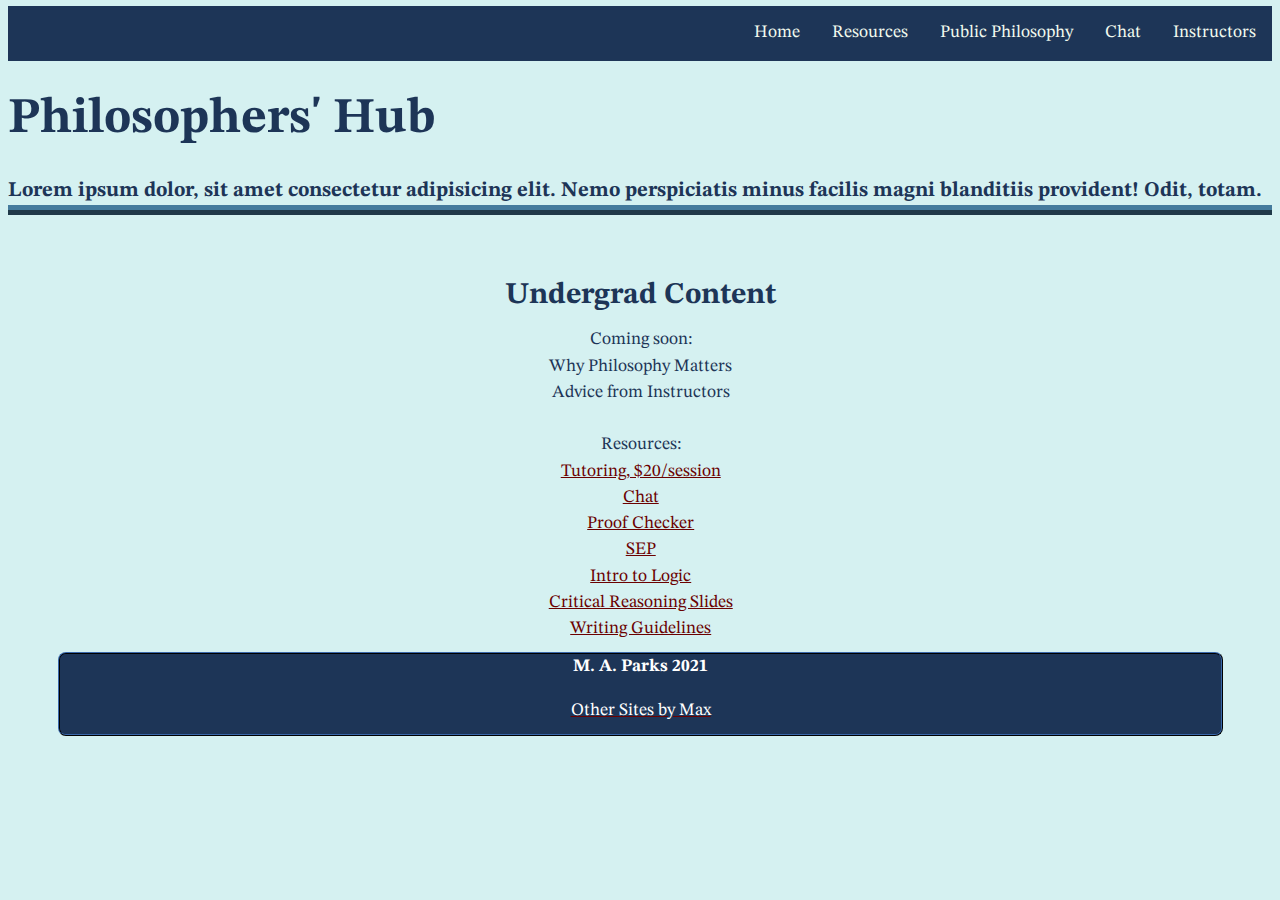
<file: pageundergrads.html>
<!DOCTYPE html>
<html lang="en">

<head>
    <meta charset="UTF-8">
    <meta http-equiv="X-UA-Compatible" content="IE=edge">
    <meta name="viewport" content="width=device-width, initial-scale=1.0">
    <title>PhilosophersHub</title>
    <link rel="stylesheet" href="style.css" />
    <link rel="preconnect" href="https://fonts.googleapis.com">
<link rel="preconnect" href="https://fonts.gstatic.com" crossorigin>
<link href="https://fonts.googleapis.com/css2?family=STIX+Two+Text&display=swap" rel="stylesheet">
</head>

<body>
    <header>
      <ul>
        <li><a href="pageinstructors.html">Instructors</a></li>
        <li><a href="pagechat.html">Chat</a>
        <li><a href="pagepublicphilosopy.html">Public Philosophy</a></li>
        <li><a href="pagefreeresources.html">Resources</a></li>
        <li><a href="https://maxaeon.github.io/philosophershub/">Home</a></li>
      </ul>
      <h1><strong>Philosophers' Hub</h1></strong><h4><small>Lorem ipsum dolor, sit amet consectetur adipisicing elit. Nemo perspiciatis minus facilis magni blanditiis provident! Odit, totam.</small> </h4>
    </header>

<main>

  <section><h3>Undergrad Content</h3><p>Coming soon:<br>
  Why Philosophy Matters<br>Advice from Instructors<br><br>Resources:<br><a href=mailto: "maparks@ucdavis.edu">Tutoring, $20/session</a><br><a href="pagechat.html">Chat</a><br><a href="pageproofchecker.html">Proof Checker</a><br>  <a href="https://plato.stanford.edu/">SEP</a>    <br><a href="pageintrologic.html">Intro to Logic</a><br><a href="critreason.pdf">Critical Reasoning Slides</a>
  <br><a href="https://www.jimpryor.net/teaching/guidelines/writing.html">Writing Guidelines</a>

      <footer><strong>M. A. Parks 2021 </strong><br><a href= "https://maxaeon.github.io/portfolio/"><p class="white">Other Sites by Max</p></a></footer>

    
</body>
</html>
</file>
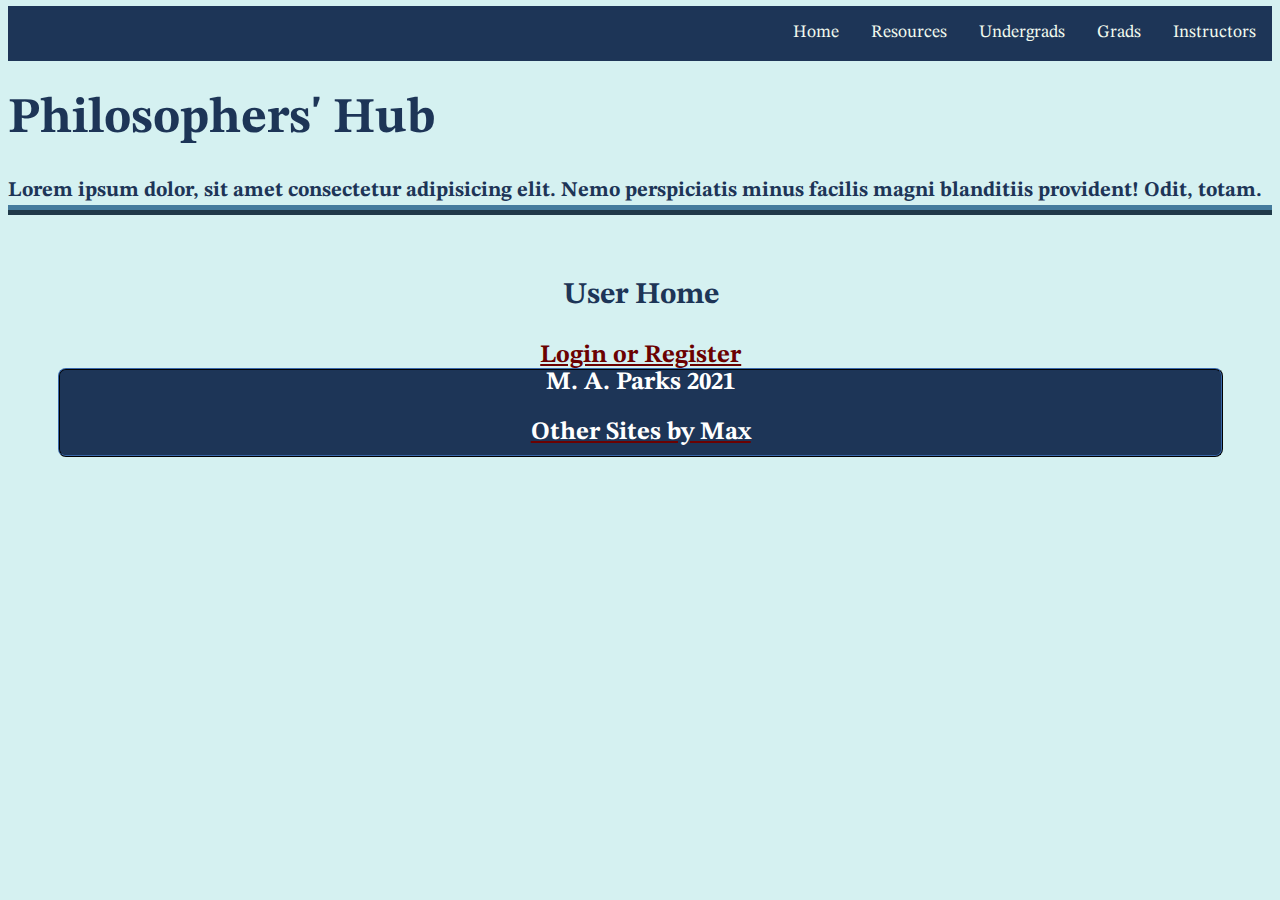
<file: pageuser.html>
<!DOCTYPE html>
<html lang="en">

<head>
    <meta charset="UTF-8">
    <meta http-equiv="X-UA-Compatible" content="IE=edge">
    <meta name="viewport" content="width=device-width, initial-scale=1.0">
    <title>PhilosophersHub</title>
    <link rel="stylesheet" href="style.css" />
    <link rel="preconnect" href="https://fonts.googleapis.com">
<link rel="preconnect" href="https://fonts.gstatic.com" crossorigin>
<link href="https://fonts.googleapis.com/css2?family=STIX+Two+Text&display=swap" rel="stylesheet">
</head>

<body>
    <header>
      <ul>
        <li><a href="pageinstructors.html">Instructors</a></li>
        <li><a href="pagegrads.html">Grads</a></li>
        <li><a href="pageundergrads.html">Undergrads</a></li>
        <li><a href="pagefreeresources.html">Resources</a></li>
        <li><a href="https://maxaeon.github.io/philosophershub/">Home</a></li>
      </ul>
      <h1><strong>Philosophers' Hub</h1></strong><h4><small>Lorem ipsum dolor, sit amet consectetur adipisicing elit. Nemo perspiciatis minus facilis magni blanditiis provident! Odit, totam.</small> </h4>
    </header>

<main>

<section><h3>User Home</h3><h4><a href="registerlogin.html">Login or Register</a>

      <footer><strong>M. A. Parks 2021 </strong><br><a href= "https://maxaeon.github.io/portfolio/"><p class="white">Other Sites by Max</p></a></footer>

    
</body>
</html>
</file>
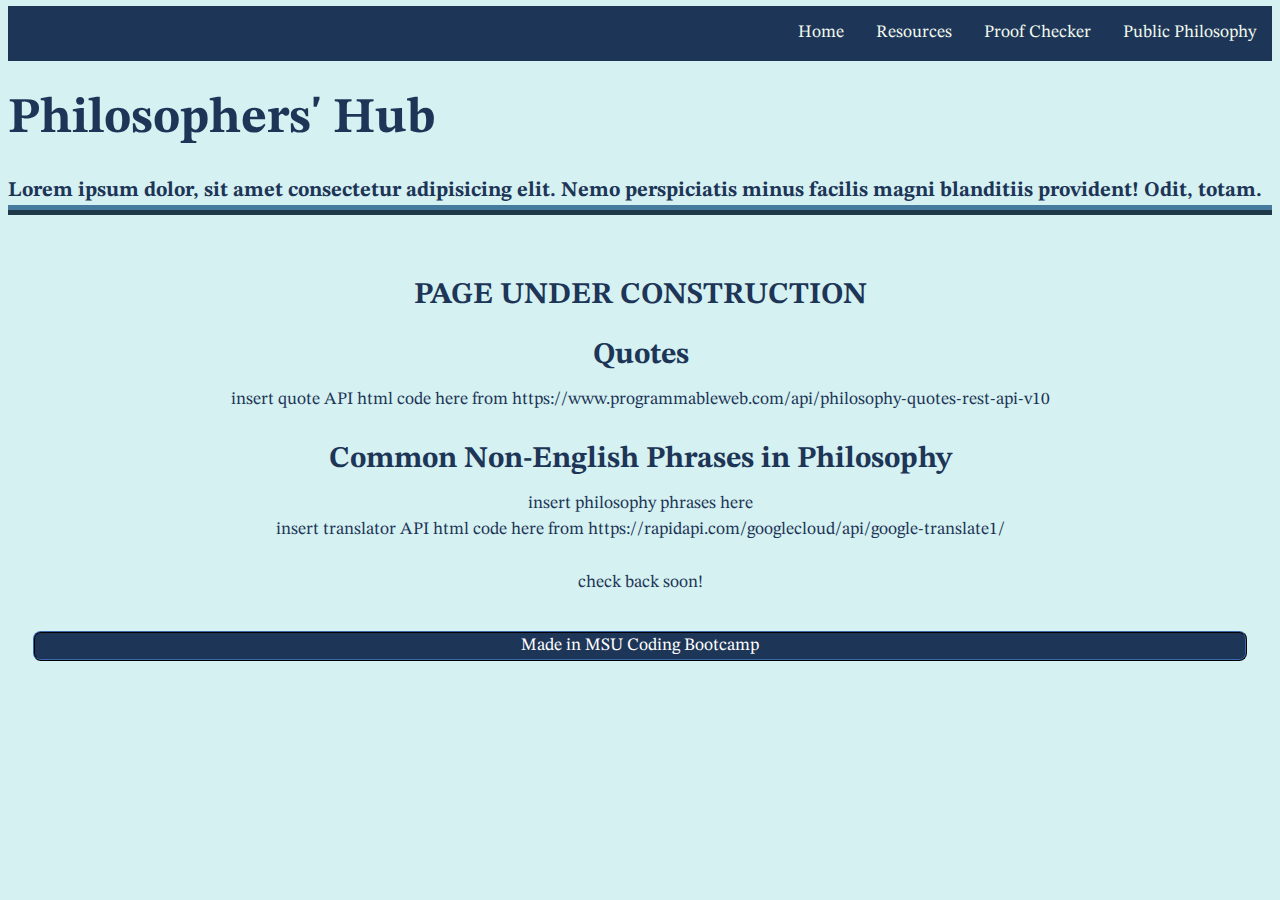
<file: quotesandphrases.html>
<!DOCTYPE html>
<html lang="en">

<head>
    <meta charset="UTF-8">
    <meta http-equiv="X-UA-Compatible" content="IE=edge">
    <meta name="viewport" content="width=device-width, initial-scale=1.0">
    <title>PhilosophersHub</title>
    <link rel="stylesheet" href="style.css" />
    <link rel="preconnect" href="https://fonts.googleapis.com">
<link rel="preconnect" href="https://fonts.gstatic.com" crossorigin>
<link href="https://fonts.googleapis.com/css2?family=STIX+Two+Text&display=swap" rel="stylesheet">
</head>
<body>
<header>
  <ul>
    <li><a href="pagepublicphilosopy.html">Public Philosophy</a></li>
    <li><a href="pageproofchecker.html">Proof Checker</a>
    <li><a href="pagefreeresources.html">Resources</a></li>
    <li><a href="https://maxaeon.github.io/philosophershub/">Home</a></li>
  </ul>
  <h1><strong>Philosophers' Hub</h1></strong><h4><small>Lorem ipsum dolor, sit amet consectetur adipisicing elit. Nemo perspiciatis minus facilis magni blanditiis provident! Odit, totam.</small> </h4>
</header>
<main>

    <section><h3>PAGE UNDER CONSTRUCTION<br><br>Quotes</h3><p>insert quote API html code here from https://www.programmableweb.com/api/philosophy-quotes-rest-api-v10<br></p><h3>Common Non-English Phrases in Philosophy</h3>
      <p>insert philosophy phrases here<br>insert translator API html code here from https://rapidapi.com/googlecloud/api/google-translate1/<br><br>check back soon!</p></section>


  <footer>Made in MSU Coding Bootcamp</footer>

  </body>  
</html>
</file>
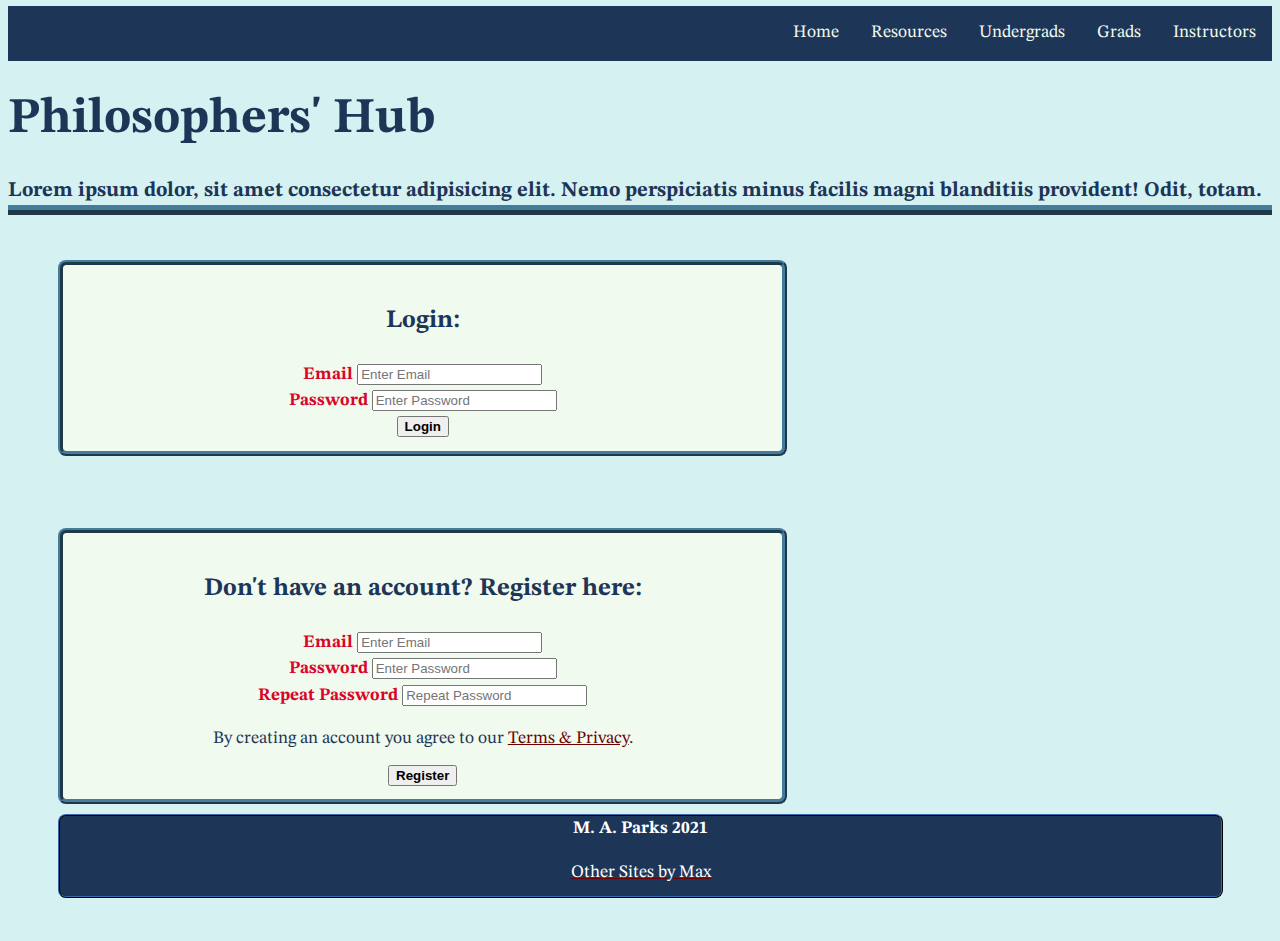
<file: registerlogin.html>
<!DOCTYPE html>
<html lang="en">

<head>
    <meta charset="UTF-8">
    <meta http-equiv="X-UA-Compatible" content="IE=edge">
    <meta name="viewport" content="width=device-width, initial-scale=1.0">
    <title>PhilosophersHub</title>
    <link rel="stylesheet" href="style.css" />
    <link rel="preconnect" href="https://fonts.googleapis.com">
<link rel="preconnect" href="https://fonts.gstatic.com" crossorigin>
<link href="https://fonts.googleapis.com/css2?family=STIX+Two+Text&display=swap" rel="stylesheet">
</head>

<body>
    <header>
      <ul>
        <li><a href="pageinstructors.html">Instructors</a></li>
        <li><a href="pagegrads.html">Grads</a></li>
        <li><a href="pageundergrads.html">Undergrads</a></li>
        <li><a href="pagefreeresources.html">Resources</a></li>
        <li><a href="https://maxaeon.github.io/philosophershub/">Home</a></li>
      </ul>
      <h1><strong>Philosophers' Hub</h1></strong><h4><small>Lorem ipsum dolor, sit amet consectetur adipisicing elit. Nemo perspiciatis minus facilis magni blanditiis provident! Odit, totam.</small> </h4>
    </header>

<main>

<section>
      <form action="action_page.php">
        <section class="container">

          <h4>Login:</h4><br>
          <label for="email"><b>Email</b></label>
          <input type="text" placeholder="Enter Email" name="email" id="email" required>
      <br>
          <label for="psw"><b>Password</b></label>
          <input type="password" placeholder="Enter Password" name="psw" id="psw" required>
          <br>
          <button type="submit" class="loginbtn"><strong>Login</strong></button></section></form>
<br><br>
<form action="action_page.php">
  <section class="container">
          <h4>Don't have an account? Register here:</h4><br>
          <label for="email"><b>Email</b></label>
          <input type="text" placeholder="Enter Email" name="email" id="email" required>
      <br>
          <label for="psw"><b>Password</b></label>
          <input type="password" placeholder="Enter Password" name="psw" id="psw" required>
      <br>
          <label for="psw-repeat"><b>Repeat Password</b></label>
          <input type="password" placeholder="Repeat Password" name="psw-repeat" id="psw-repeat" required>
          <br>
      
          <p>By creating an account you agree to our <a href="#">Terms & Privacy</a>.</p>
          <button type="submit" class="registerbtn"><strong>Register</strong></button>
        <br>
        </section>
      </form> 

      <footer><strong>M. A. Parks 2021 </strong><br><a href= "https://maxaeon.github.io/portfolio/"><p class="white">Other Sites by Max</p></a></footer>

    
</body>
</html>
</file>
<file: style.css>
:root { 
  --outer-space: #d5f1f1;
  --bright-turquoise: #d90429;
  --gin: #d90429;
  --heliotrope: #1d3557;
}

/* set content highlight color and background */
::selection {
  background-color: var(--bright-turquoise);
  color: var(--outer-space);
}

html {
  font-size: 62.5%;
}

header {
  flex:auto;
  position: static; 
  top: 0; 
  width: 100%;
  margin: 0;
  text-align: left;
  border-bottom: 10px ridge #457b9d;
}

header h1.page-title {
  font-size: 4.5rem;
}

body {
  font-family: 'STIX Two Text', serif;  ;
  display: flex;
  /* Forces elements to the next line if they don't fit */
  flex-wrap: wrap;
  margin-top: .5%;
  /* set body font size to 1.75rem, which is 1.75x more than the font-size of 10px, making it 17.5px  */
  font-size: 1.75rem;
  line-height: 1.5;
  color: var(--gin);
  background-color: var(--outer-space);
}

h1,
h2,
h3,
h4,
h5,
h6 {
  margin-bottom: 0.25rem;
  color: var(--heliotrope);
  font-weight: 700;
  line-height: 1;
}

h1 {
  font-size: 5rem;
}

h2 {
  font-size: 3.5rem;
}

h3 {
  font-size: 3rem;
}

h4 {
  font-size: 2.5rem;
}

h5 {
  font-size: 2rem;
}

h6 {
  font-size: 1.5rem;
}

p {
  margin-bottom: 1rem;
  color: #1d3557;
}

img {
  flex:auto;
  max-width:98%;
  padding: 1px;
  text-align: center;
}

/* The Modal (background) */
.modal {
  display: none; /* Hidden by default */
  position: fixed; /* Stay in place */
  z-index: 1; /* Sit on top */
  left: 0;
  top: 0;
  width: 100%; /* Full width */
  height: 100%; /* Full height */
  overflow: auto; /* Enable scroll if needed */
  background-color: rgb(0,0,0); /* Fallback color */
  background-color: rgba(0,0,0,0.4); /* Black w/ opacity */
  padding-top: 60px;
}

/* Modal Content/Box */
.modal-content {
  background-color: #fefefe;
  margin: 5px auto; /* 15% from the top and centered */
  border: 1px solid #888;
  width: 80%; /* Could be more or less, depending on screen size */
}

/* The Close Button */
.close {
  /* Position it in the top right corner outside of the modal */
  position: absolute;
  right: 25px;
  top: 0;
  color: #000;
  font-size: 35px;
  font-weight: bold;
}

/* Close button on hover */
.close:hover,
.close:focus {
  color: rgb(107, 1, 1);
  cursor: pointer;
}

/* Add Zoom Animation */
.animate {
  -webkit-animation: animatezoom 0.6s;
  animation: animatezoom 0.6s
}

@-webkit-keyframes animatezoom {
  from {-webkit-transform: scale(0)}
  to {-webkit-transform: scale(1)}
}

@keyframes animatezoom {
  from {transform: scale(0)}
  to {transform: scale(1)}
}

main {
  width: 96%;
  margin: 1rem auto;
  text-align: center
}

section {
  position: sticky; 
  top: 0 auto; 
  width: 96%;
  margin: 0 auto;
  padding: 2.5rem;
  text-align: center;

}

ul {
  list-style-type: none;
  margin: 0;
  padding: 0;
  overflow: hidden;
  background-color: #1d3557;
}

li {
  float: right;
}

li a {
  display: block;
  color:#f1faee;
  text-align: right;
  padding: 14px 16px;
  text-decoration: none;
}

/* Change the link color on hover */
li a:hover {
  background-color: #8ec5e7;
}

footer {
  display:flexbox;
  position:relative;
  float:none;
  bottom: 0px;
  margin: 0;
  text-align: center;
  color: white;;
  background-color: #1d3557;
  border-style: ridge;
  border-color: #1d3557;
  border-width: 2.5px;
  border-radius: 8px;
}

/* create our main grid with flexbox, use negative margins to offset the padding on the .card-column class */
.row {
  display: flex;
  flex-wrap: wrap;
  flex-direction: row;
  margin-left: -1.5rem;
  margin-right: -1.5rem;
}


.justify-center {
  justify-content: center;
}


/* Add a red text color to links */
a {
  color: rgb(107, 1, 1);
  text-shadow:var(--heliotrope);
}

#featuredcontent {
  display:flexbox;
  position:sticky;
  float:none;
  background-color: #f1faee;
  text-align: center ;
  color: #1d3557;
  width: 75%;
  border-style: ridge;
  border-radius: 20px; 
  border-color:#457b9d;
  border-width: 5px;
  margin-bottom: 2rem;
}


/* Set a background color and center the text of the "sign in" section */
#register {
  display:flexbox;
  position:sticky;
  float:none;
  background-color: #8ec5e7;
  text-align: center;
  color: #1d3557;
  width: 50%;
  border-style: ridge;
  border-radius: 20px; 
  border-color:rgb(107, 1, 1);
  border-width: 5px;

}

.white {
  color: white
}

.red {
  color: rgb(107, 1, 1);
}

/* using a mobile-first approach, set base column width to be 100% and we'll update it using media queries for larger screen sizes */
.card-column {
  flex: 1 0 100%;
  padding: 1.5rem;
  /* when the screen resizes, make it so our columns don't jump in size */
  transition: flex-basis 500ms linear;
  margin-bottom: 1.5rem;

}

/* make each code card a flexbox column to align and justify content within it */
.code-card {
  display: flex;
  flex-direction: column;
  justify-content: flex-start;
  min-height: 100%;
  padding: 2rem;
  color: var(--heliotrope);
}

.code-card .card-header {
  /* use position and negative margins to move title of card over the card's outline and create an overlap effect */
  position: relative;
  margin: -4rem 0 1.5rem 0;
  padding: 0.5rem 1rem;
  background-color: #f1faee;
  color: var(--heliotrope);
  border: 2px ridge var(--gin);
  border-radius: 8px;
  transition: all 0.5s ease-in-out;
}

/* set an outer and inner drop shadow on the card to create a glowing effect on hover */
.code-card:hover,
.code-card:hover .card-header {
  box-shadow: inset 0px 0px 8px var(--heliotrope), 0 0 15px var(--heliotrope);
}

/* each card's code block grows to the height of the largest code block on the page, making each card even in height */
.code-card .code-block {
  flex-grow: 1;
}


/* Chat containers */
.container {
  display:flexbox;
  position:sticky;
  float:none;
  width:60%;
  border: 2px solid #d90429;
  background-color: #f1faee;
  text-align: center;
  border-style: ridge;
  border-radius: 8px;
  border-color:#457b9d;
  border-width: 5px;
  padding: 10px;
  margin: 10px 0;
}

#sendMessage{  display:flexbox;
  position:sticky;
  float:none;
min-height:50px;
min-width: 100px;
         margin-bottom:10px;
         border-color: var(--gin);
         }
       #content{display:flexbox;
        position:sticky;
        float:none;
           min-width:500px;
          min-height: 400px;
            border:3px ridge var(--heliotrope);
           border-radius: 8px;
           background-color: whitesmoke;
          overflow: scroll;
        }
      #messColumn{width:300px;background-color: whitesmoke;}

      #btn {border-color:var(--heliotrope);
      border-width: 2px;
    border-style: ridge;
  background-color:var(--bright-turquoise);}

/* Darker chat container */
.darker {
  border-color: #ccc;
  background-color: #ddd;
}

/* Clear floats */
.container::after {
  content: "";
  clear: both;
  display: table;
}

/* Style images */
.container img {
  float: left;
  max-width: 60px;
  width: 75%;
  margin-right: 20px;
  border-radius: 50%;
}

/* Style the right image */
.container img.right {
  float: right;
  margin-left: 20px;
  margin-right:0;
}

/* Style time text */
.time-right {
  float: right;
  color: #aaa;
}

/* Style time text */
.time-left {
  float: left;
  color: #999;
}

/* Button used to open the chat form - fixed at the bottom of the page */
.open-button {
  
  background-color: #555;
  color: white;
  padding: 16px 20px;
  border: none;
  cursor: pointer;
  opacity: 0.8;
  position: fixed;
  bottom: 23px;
  right: 28px;
  width: 280px;
}

/* The popup chat - hidden by default */
.form-popup {
  display: flexbox;
  position: sticky;
  float: left;
  bottom: 0;
  right: 15px;
  border: 3px ridge #d90429;
  border-radius: 8px;
  z-index: 9;
}

/* Add styles to the form container */
.form-container {
  display: flexbox;
  position: sticky;
  float: left;
  bottom: 15px;
  left: 15px;
  background: #ccc;

  border: 3px ridge #d90429;
  border-radius: 8px;
  z-index: 9;
}

/* textarea */
.form-container textarea {
  width: 90%;
  padding: 15px;
  margin: 5px 0 5px 0;
  border: none;
  background: #f1f1f1;
  min-height: 200px;
}

/* When the textarea gets focus, do something */
.form-container textarea:focus {
  background-color: #ddd;
  outline: none;
}

/* Set a style for the submit/login button */
.form-container .btn {
  background-color: #457b9d;
  color: white;
  padding: 16px 20px;
  border: none;
  cursor: pointer;
  width: 100%;
  margin-bottom:10px;
  opacity: 0.8;
}

/* Add a red background color to the cancel button */
.form-container .cancel {
  background-color: red;
}

/* Add some hover effects to buttons */
.form-container .btn:hover, .open-button:hover {
  opacity: 1;
}
/* end of chatbox*/



/* using a mobile-first approach, use `min-width` values going from narrow -> wide for a responsive design */
@media screen and (min-width: 768px) {
  /* on tablets, set columns to only be 50% of the width and not grow */
  .card-column {
    flex: 0 0 50%;
    max-width: 50%;
  }

  /* select the last child to grow to full width if it has space to grow */
  .card-column:last-child {
    flex-grow: 1;
  }
}

/* media query for larger screens */
@media screen and (min-width: 992px) {
  header {
    width: 75%;
  }

  .card-column {
    flex: 0 0 33.333%;
    max-width: 33.333%;
  }
}
</file>
